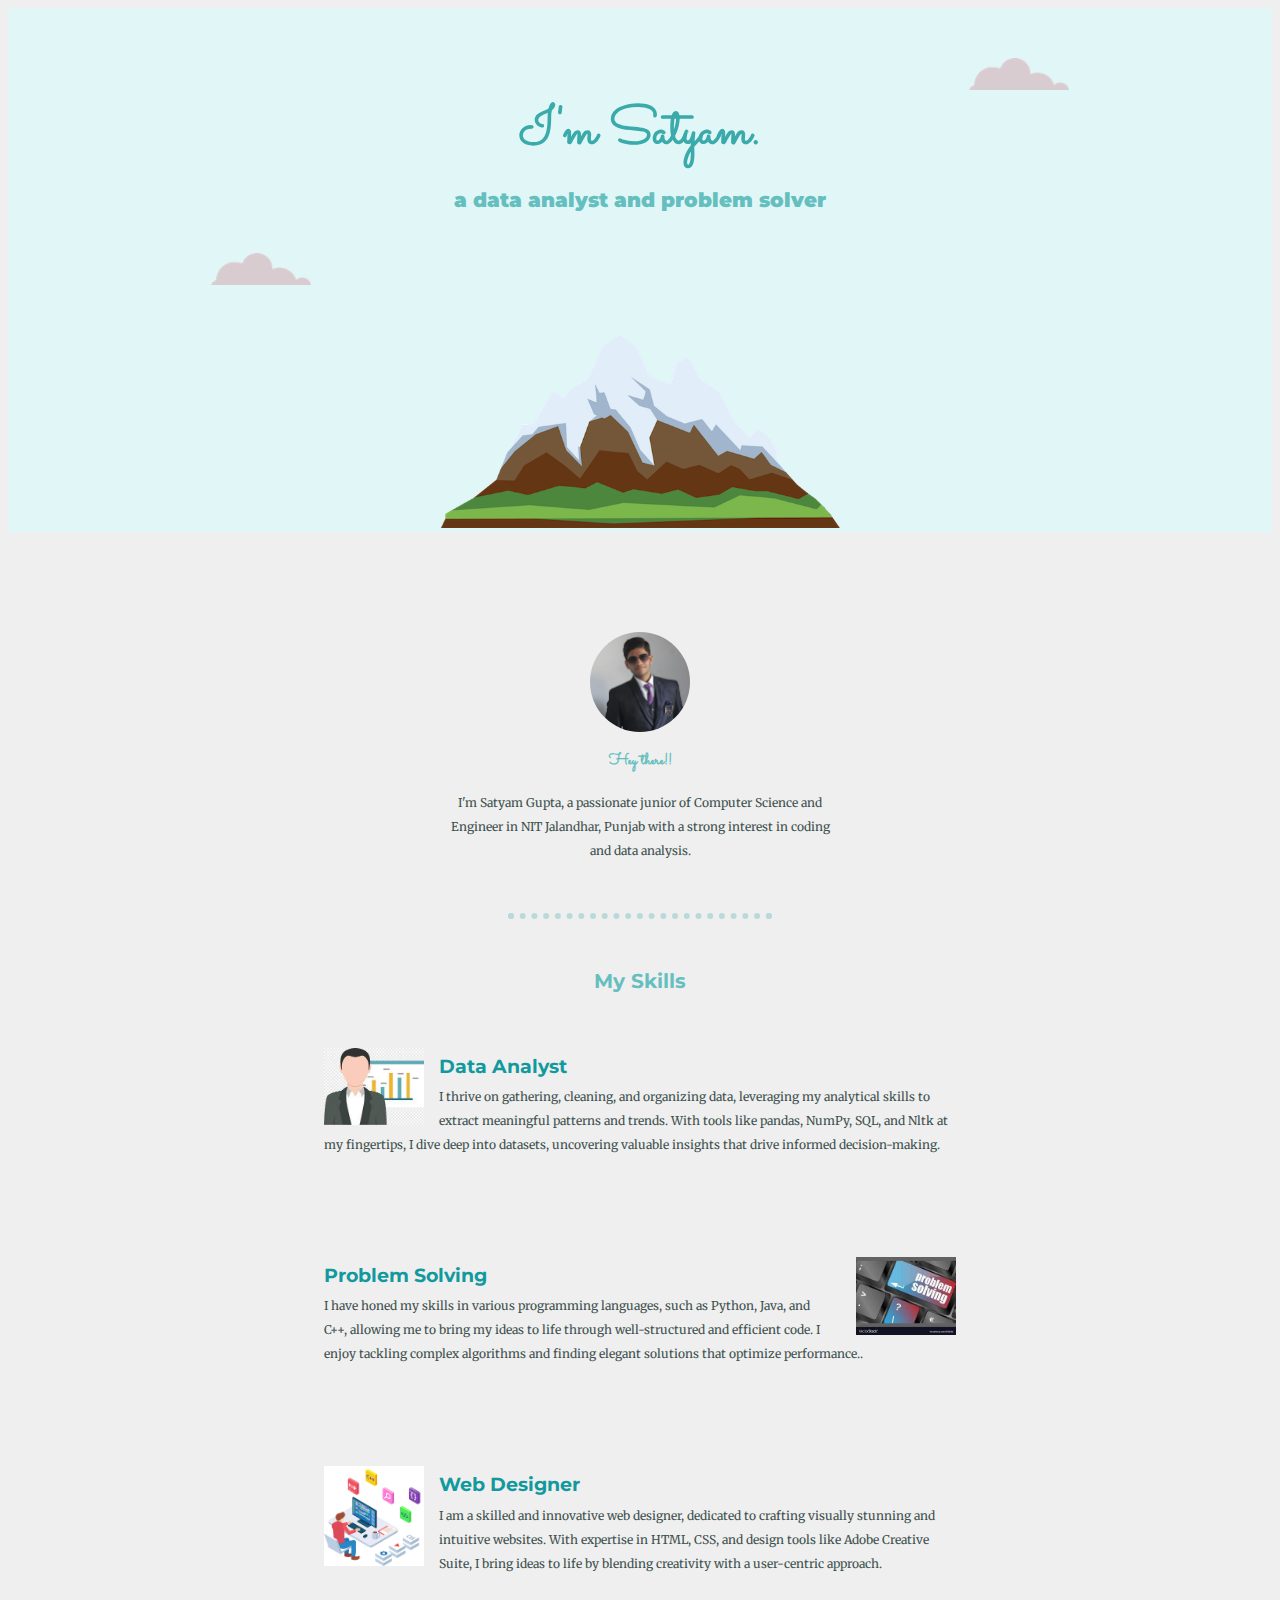
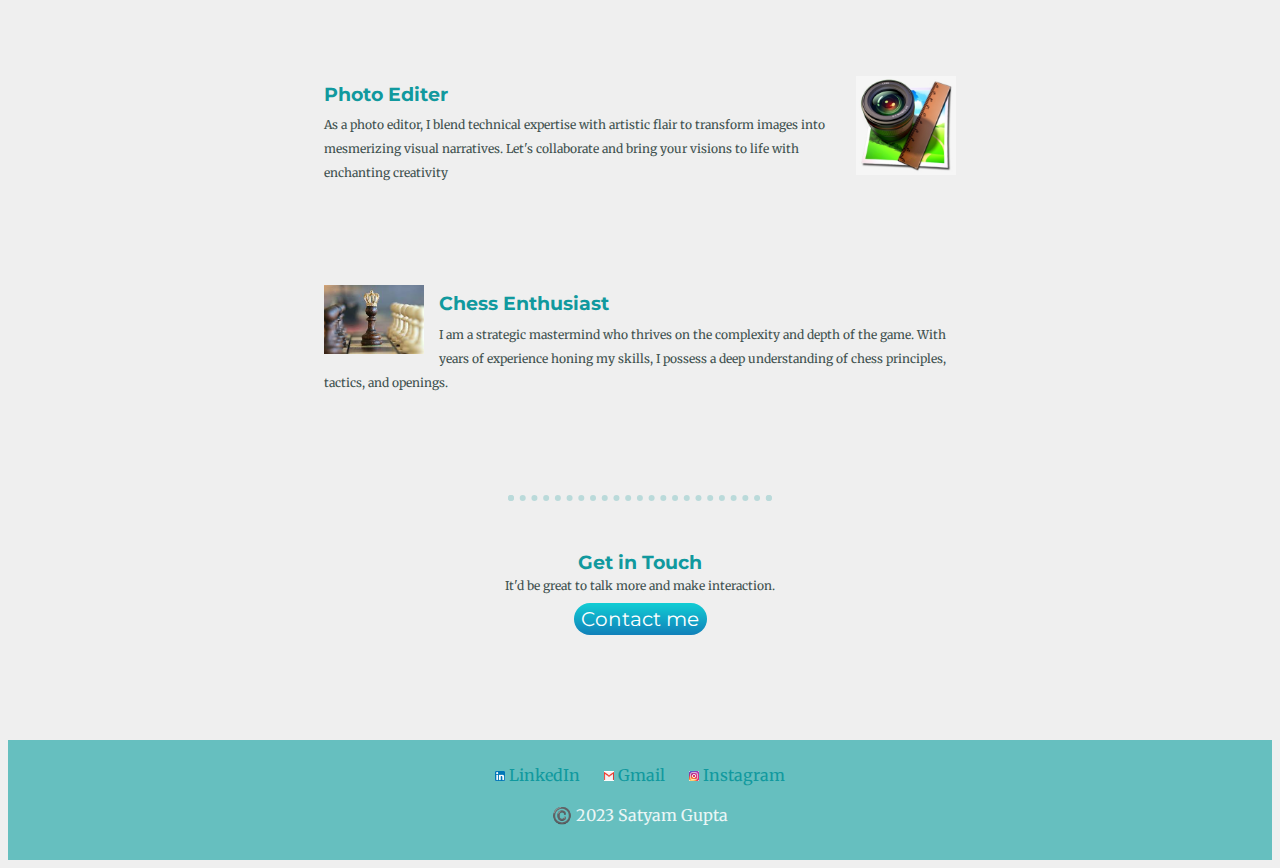
<file: index.html>
<!DOCTYPE html>
<html lang="en">
<head>
    <meta charset="UTF-8">
    <meta http-equiv="X-UA-Compatible" content="IE=edge">
    <meta name="viewport" content="width=device-width, initial-scale=1.0">
    <link rel="stylesheet" href="portfolio.css">
    <link rel="preconnect" href="https://fonts.googleapis.com">
    <link rel="preconnect" href="https://fonts.gstatic.com" crossorigin>
    <link href="https://fonts.googleapis.com/css2?family=Merriweather&family=Montserrat:wght@300&family=Sacramento&display=swap" rel="stylesheet">
    <link href="D:\Language\Web\Code\css\Code" href="">
    <title>Satyam Gupta</title>
</head>
<body class = "ficwidthslide">
    <div class = "top-container">
        <img class = "top-cloud" src="image/cloud.png" alt="Cloud">
        <h1 id = "Heading" ><strong>I'm Satyam.</strong></h1>
        <h2><strong>a data analyst and problem solver </strong></h2>
        <br>
        <img class ="bottom-cloud" src="image/cloud.png" alt="Cloud">
        <br>
        <img class = "mountain" src="image/mountainss.png" alt="Mountain">
    </div>
    
    <div class= "middle-container" >
        <div class = "profile">
            <img class = "mypicture" src="image/myphoto.jpg" alt="Profile Photo">
            <h2 class = "hello">Hey there!!</h2>
            <p class = "intro"> I'm Satyam Gupta, a passionate junior of Computer Science and Engineer in NIT Jalandhar, Punjab with a strong interest in coding and data analysis.</p>
        </div> 
        <hr>
        <div class = "skills">
            <h2>My Skills</h2>
            <div class = "skill-row">
                <img class = 'left-image' src="image/data analyst.jpg" alt="Skill Images">
                <h3>Data Analyst</h3>
                <p class ='right-scale'>I thrive on gathering, cleaning, and organizing data, leveraging my analytical skills to extract meaningful patterns and trends. With tools like pandas, NumPy, SQL, and Nltk at my fingertips, I dive deep into datasets, uncovering valuable insights that drive informed decision-making.</p> 
            </div><div class = "skill-row">
                <img class = 'right-image' src="image/problem solver.jpg" alt="Skill Images">
                <h3>Problem Solving</h3>
                <p class ='left-scale'> I have honed my skills in various programming languages, such as Python, Java, and C++, allowing me to bring my ideas to life through well-structured and efficient code. I enjoy tackling complex algorithms and finding elegant solutions that optimize performance..</p> 
            </div>
            <div class = "skill-row">
                <img class = 'left-image' src="image/web engineer.png" alt="Skill Images">
                <h3>Web Designer</h3>
                <p class ='right-scale'>I am a skilled and innovative web designer, dedicated to crafting visually stunning and intuitive websites. With expertise in HTML, CSS, and design tools like Adobe Creative Suite, I bring ideas to life by blending creativity with a user-centric approach.</p> 
            </div>
            <div class = "skill-row">
                <img class = 'right-image' src="image/photo-edit.png" alt="Skill Images">
                <h3>Photo Editer</h3>
                <p class ='left-scale'>As a photo editor, I blend technical expertise with artistic flair to transform images into mesmerizing visual narratives. Let's collaborate and bring your visions to life with enchanting creativity</p> 
            </div> 
            <div class = "skill-row"> 
                <img class = 'left-image' src="image/chess.jpg" alt="Chess Img">
                <h3>Chess Enthusiast</h3>
                <p class = 'right-scales'> I am a strategic mastermind who thrives on the complexity and depth of the game. With years of experience honing my skills, I possess a deep understanding of chess principles, tactics, and openings.</p>
            </div>
        </div>
        <hr>
        <div class = "contact-me"> 
            <h3>Get in Touch</h3>
            <p class = 'contact-messsage'>It'd be great to talk more and make interaction. </p> 
            <a class = "btn" href="https://wa.me/7983228557">Contact me</a>
        </div>
    </div> 
    <div class = "bottom-container">
        <a class = "footer-link" href="https://www.linkedin.com/in/satyam-gupta-7a5a85232/" target = 'None'> <img class = "icon" src="image/instagram.png" alt="Linkedin Icon"> LinkedIn</a>
        <a class = "footer-link" href="https://mail.google.com/mail/u/0/?tab=rm&ogbl#sent" target = 'None'> <img class = "icon" src="image/gmail.png" alt="Gmail icon"> Gmail</a> 
        <a class = "footer-link" href="https://www.instagram.com/itishsg/" target = 'None'><img class = "icon" src="image/insta.jpg" alt="Insta icon"> Instagram</a> 
        <br>
        <a class = 'copy-right'> ©️ 2023 Satyam Gupta</a>
    </div>
</body>
</html>
</file>
<file: portfolio.css>
/* **********************  Tag Selector  ***************************/
body{
    color: #40514E;
    text-align: center; 
    font-family: 'Merriweather', serif;
    font-size: 1em;
    background-color:#efefef;
}
h1{
    font-size: 3.3125rem; 
    /* 100% means 16px -> 90px -> 562 */
    color : #3baaaa;
    margin-top: 25px auto 0 auto;
    font-family: 'Sacramento', cursive; 
    position: relative;
    margin:0 ;
}

h2{
    font-size : 1.25rem; /*40px*/
    font-weight: bold; 
    color : #66BFBF;
    font-family: 'Montserrat', sans-serif;
    padding-bottom: 5px;
}
h3{ 
    color : #11999E;
    position : relative;
    font-family : 'Montserrat', sans-serif;
    margin : auto;
}
p{ 
    font-size : 0.75rem; 
    margin: auto;
    line-height: 2;
}
.icon{
    width: 10px;
}

.hello{
    font-size : 1em;
    font-family: 'Sacramento', cursive; 
}
img{
    width:100px;
}
a{ 
    color: #11999E;
    display: inline-block;
    margin: 5px 10px 5px 10px ;
    text-decoration: none;
}
a:hover{
    color : #EAF6F6;
}
hr{
    border: dotted #badada 6px;
    border-bottom : none;
    width: 20%;
    margin: 50px auto;
}
.top-cloud{
    position : relative;
    padding-top: 50px;
    left: 30% ;
} 
.bottom-cloud{
    position : relative; 
    /* bottom : 400px;      */
    left : -30%;
}  
.mountain{
    width : 400px;
    position : relative; 
}
.mypicture{
    border-radius: 50%; 
}
.bottom{
    width:50px; 
    padding-top: 0px;
    margin:0px;
}
.top-container{
    background-color: #e1f7f7;
}
.middle-container{
    margin: 100px auto 100px auto;
}
.skill-row{
    width : 50%;
    margin : 50px auto 100px auto;
    text-align: left;
    line-height: 2;
}
.left-image{ 
    position: relative; 
    float : left;
    margin-right : 15px;
}
.right-image{ 
    position: relative; 
    margin-left : 30px;
    float : right;
}
.intro{
    width: 30%;
    margin: auto ;
}
.btn{
    background: #11cdd4;
    background-image: -webkit-linear-gradient(top, #11cdd4, #1180b9);
    background-image: -moz-linear-gradient(top, #11cdd4, #1180b9);
    background-image: -ms-linear-gradient(top, #11cdd4, #1180b9);
    background-image: -o-linear-gradient(top, #11cdd4, #1180b9);
    background-image: linear-gradient(to bottom, #11cdd4, #1180b9);
    -webkit-border-radius: 11;
    -moz-border-radius: 11;
    border-radius: 22px;
    font-family: 'Montserrat', sans-serif;
    color: #ffffff;
    font-size: 20px;
    padding: 4px 7.5px 4px 7.5px;
    text-decoration: none;
    }
      
    .btn:hover {
        background: #30e3cb;
        background-image: -webkit-linear-gradient(top, #30e3cb, #2bc4ad);
        background-image: -moz-linear-gradient(top, #30e3cb, #2bc4ad);
        background-image: -ms-linear-gradient(top, #30e3cb, #2bc4ad);
        background-image: -o-linear-gradient(top, #30e3cb, #2bc4ad);
        background-image: linear-gradient(to bottom, #30e3cb, #2bc4ad);
        text-decoration: none;
}

.contact-message{
    width : 40%;
    margin: 20 auto ;
}
/* .code-scale{
    clear :left;
}
.code-scales{
    clear: right;
    text-align : right;
} */
.bottom-container{
    padding : 20px 0 20px; 
    background-color: #66BFBF;
    text-align: center;
}
.copy-right{
    color : #eaf6f6;
    font-size: 0.80 rem;
    padding : 10px 0px;
}
/* .fixedwidthslide {
    width: 1050px;
    height: 1000px;
    margin: 0 auto;
} */
</file>
